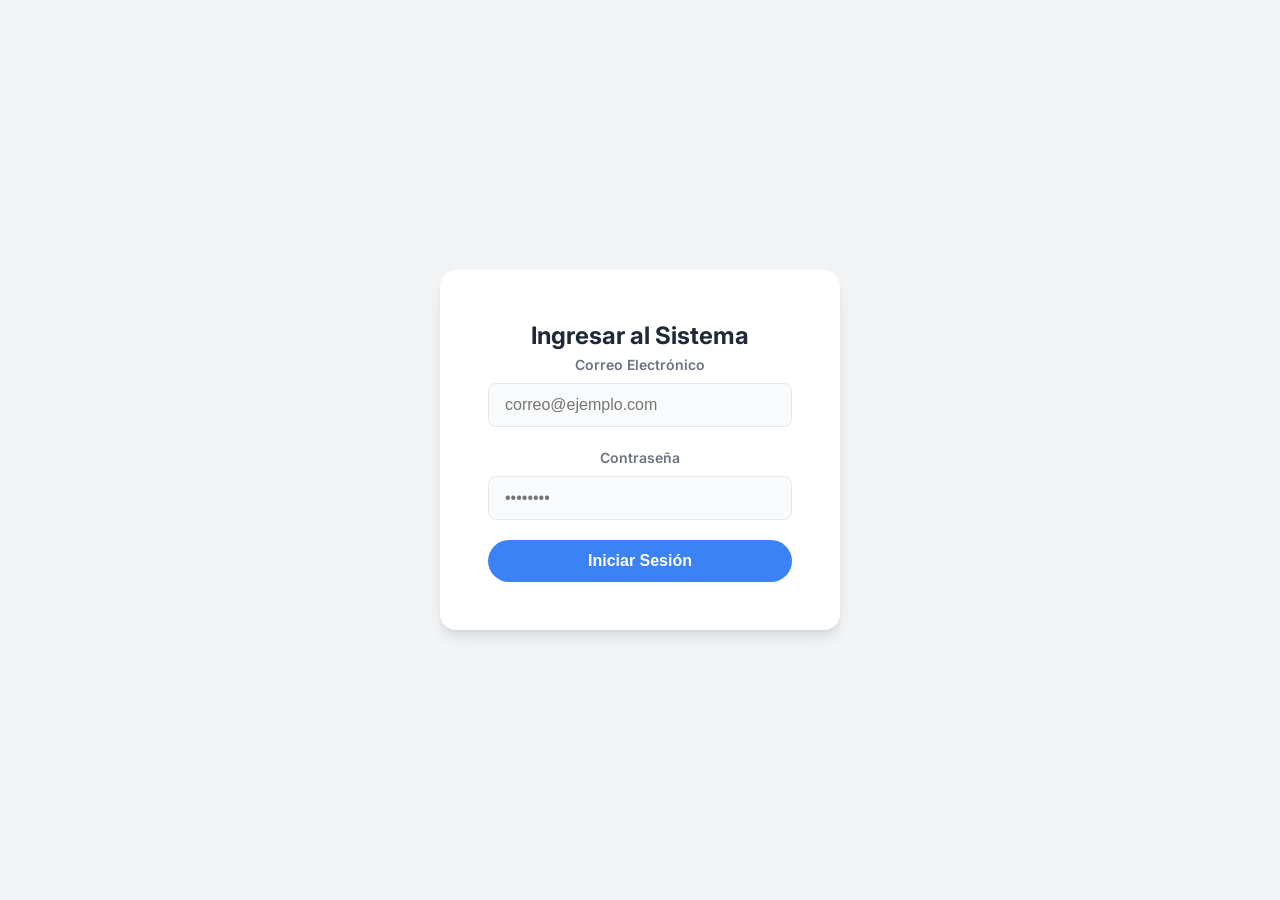
<file: crm-swing-app/target/classes/public/index.html>
<!DOCTYPE html>
<html lang="es">
<head>
    <meta charset="UTF-8">
    <meta name="viewport" content="width=device-width, initial-scale=1.0">
    <title>CRM Flota - Web</title>
    <link rel="stylesheet" href="styles.css">
    <link href="https://fonts.googleapis.com/css2?family=Inter:wght@400;600;800&display=swap" rel="stylesheet">
</head>
<body data-theme="light">

    <!-- Pantalla de Login -->
    <div id="login-screen">
        <div class="login-card">
            <h2>Ingresar al Sistema</h2>
            <form id="login-form">
                <div class="form-group">
                    <label for="email">Correo Electrónico</label>
                    <input type="email" id="email" required placeholder="correo@ejemplo.com">
                    <div class="error-text" id="email-error">El correo es obligatorio</div>
                </div>
                <div class="form-group">
                    <label for="password">Contraseña</label>
                    <input type="password" id="password" required placeholder="••••••••">
                    <div class="error-text" id="password-error">La contraseña es obligatoria</div>
                </div>
                <div class="error-text" id="auth-error" style="margin-bottom: 1rem; text-align: center; font-weight: bold;"></div>
                <button type="submit" class="btn-primary" style="width:100%">Iniciar Sesión</button>
            </form>
        </div>
    </div>

    <!-- App Principal (Oculta hasta login) -->
    <div id="app" class="hidden">
        
        <!-- Barra Lateral -->
        <aside class="sidebar">
            <div class="sidebar-brand">CRM Flota</div>
            
            <button class="nav-item active" data-target="dashboard-view">
                <svg xmlns="http://www.w3.org/2000/svg" viewBox="0 0 24 24" fill="none" stroke="currentColor" stroke-width="2" stroke-linecap="round" stroke-linejoin="round"><path d="M3 9l9-7 9 7v11a2 2 0 0 1-2 2H5a2 2 0 0 1-2-2z"></path><polyline points="9 22 9 12 15 12 15 22"></polyline></svg>
                Dashboard
            </button>
            <button class="nav-item" data-target="conductores-view">
                <svg xmlns="http://www.w3.org/2000/svg" viewBox="0 0 24 24" fill="none" stroke="currentColor" stroke-width="2" stroke-linecap="round" stroke-linejoin="round"><path d="M17 21v-2a4 4 0 0 0-4-4H5a4 4 0 0 0-4 4v2"></path><circle cx="9" cy="7" r="4"></circle><path d="M23 21v-2a4 4 0 0 0-3-3.87"></path><path d="M16 3.13a4 4 0 0 1 0 7.75"></path></svg>
                Conductores
            </button>
            <button class="nav-item" data-target="vehiculos-view">
                <svg xmlns="http://www.w3.org/2000/svg" viewBox="0 0 24 24" fill="none" stroke="currentColor" stroke-width="2" stroke-linecap="round" stroke-linejoin="round"><path d="M14 16H9m10 0h3v-3.15a1 1 0 0 0-.84-.99L16 11l-2.7-3.6a2 2 0 0 0-1.6-.8H5a2 2 0 0 0-2 2v7.55a1 1 0 0 0 .84.99L5 16"></path><circle cx="7" cy="16" r="2"></circle><circle cx="16" cy="16" r="2"></circle></svg>
                Vehículos
            </button>
            <button class="nav-item" data-target="asignaciones-view">
                <svg xmlns="http://www.w3.org/2000/svg" viewBox="0 0 24 24" fill="none" stroke="currentColor" stroke-width="2" stroke-linecap="round" stroke-linejoin="round"><path d="M16 4h2a2 2 0 0 1 2 2v14a2 2 0 0 1-2 2H6a2 2 0 0 1-2-2V6a2 2 0 0 1 2-2h2"></path><rect x="8" y="2" width="8" height="4" rx="1" ry="1"></rect></svg>
                Asignaciones
            </button>
            <button class="nav-item" data-target="mantenimientos-view">
                <svg xmlns="http://www.w3.org/2000/svg" viewBox="0 0 24 24" fill="none" stroke="currentColor" stroke-width="2" stroke-linecap="round" stroke-linejoin="round"><path d="M14.7 6.3a1 1 0 0 0 0 1.4l1.6 1.6a1 1 0 0 0 1.4 0l3.77-3.77a6 6 0 0 1-7.94 7.94l-6.91 6.91a2.12 2.12 0 0 1-3-3l6.91-6.91a6 6 0 0 1 7.94-7.94l-3.76 3.76z"></path></svg>
                Mantenimientos
            </button>
            <button class="nav-item" data-target="usuarios-view">
                <svg xmlns="http://www.w3.org/2000/svg" viewBox="0 0 24 24" fill="none" stroke="currentColor" stroke-width="2" stroke-linecap="round" stroke-linejoin="round"><path d="M17 21v-2a4 4 0 0 0-4-4H5a4 4 0 0 0-4 4v2"></path><circle cx="9" cy="7" r="4"></circle></svg>
                Usuarios
            </button>
        </aside>

        <!-- Wrapper Principal -->
        <div class="main-wrapper">
            
            <!-- Barra Superior (Header) -->
            <header class="topbar">
                <div class="search-container">
                    <svg class="search-icon" xmlns="http://www.w3.org/2000/svg" viewBox="0 0 24 24" fill="none" stroke="currentColor" stroke-width="2"><circle cx="11" cy="11" r="8"></circle><line x1="21" y1="21" x2="16.65" y2="16.65"></line></svg>
                    <input type="text" id="global-search" class="search-input" placeholder="Buscar conductores, vehículos, usuarios..." autocomplete="off">
                    <div id="search-results" class="search-results"></div>
                </div>
                
                <div class="topbar-actions">
                    <button class="theme-toggle" id="theme-toggle" title="Cambiar Tema">
                        <svg id="moon-icon" xmlns="http://www.w3.org/2000/svg" width="24" height="24" viewBox="0 0 24 24" fill="none" stroke="currentColor" stroke-width="2" stroke-linecap="round" stroke-linejoin="round"><path d="M21 12.79A9 9 0 1 1 11.21 3 7 7 0 0 0 21 12.79z"></path></svg>
                        <svg id="sun-icon" class="hidden" xmlns="http://www.w3.org/2000/svg" width="24" height="24" viewBox="0 0 24 24" fill="none" stroke="currentColor" stroke-width="2" stroke-linecap="round" stroke-linejoin="round"><circle cx="12" cy="12" r="5"></circle><line x1="12" y1="1" x2="12" y2="3"></line><line x1="12" y1="21" x2="12" y2="23"></line><line x1="4.22" y1="4.22" x2="5.64" y2="5.64"></line><line x1="18.36" y1="18.36" x2="19.78" y2="19.78"></line><line x1="1" y1="12" x2="3" y2="12"></line><line x1="21" y1="12" x2="23" y2="12"></line><line x1="4.22" y1="19.78" x2="5.64" y2="18.36"></line><line x1="18.36" y1="5.64" x2="19.78" y2="4.22"></line></svg>
                    </button>
                    
                    <div class="user-menu-container">
                        <button class="user-profile-btn" id="user-menu-btn">
                            <span id="topbar-username">Usuario</span>
                            <div class="user-avatar" id="topbar-avatar">U</div>
                        </button>
                        <div class="user-dropdown" id="user-dropdown">
                            <button class="dropdown-item" id="btn-mi-perfil">Mi Perfil</button>
                            <button class="dropdown-item text-danger" id="logout-btn">Cerrar Sesión</button>
                        </div>
                    </div>
                </div>
            </header>

            <!-- Contenido Dinámico -->
            <main class="main-content">
                
                <!-- Vistas -->
                <div id="dashboard-view" class="view">
                    <header class="header">
                        <h1 id="view-title">Dashboard</h1>
                    </header>
                    <div class="stats-grid">
                        <div class="stat-card">
                            <div class="stat-title">Asignaciones Activas</div>
                            <div class="stat-value" id="stat-asignaciones">0</div>
                        </div>
                        <div class="stat-card">
                            <div class="stat-title">Costos Mantenimiento</div>
                            <div class="stat-value" id="stat-costos">$0.00</div>
                        </div>
                    </div>
                </div>

                <div id="conductores-view" class="view hidden">
                    <header class="header">
                        <h1>Conductores</h1>
                        <button class="btn-primary" onclick="openModal('conductor')">Nuevo Conductor</button>
                    </header>
                    <div class="card">
                        <div class="table-container">
                            <table>
                                <thead>
                                    <tr>
                                        <th>ID</th>
                                        <th>Nombre</th>
                                        <th>Cédula</th>
                                        <th>Teléfono</th>
                                        <th>Licencia</th>
                                        <th>Estado</th>
                                    </tr>
                                </thead>
                                <tbody id="tabla-conductores"></tbody>
                            </table>
                        </div>
                    </div>
                </div>

                <div id="vehiculos-view" class="view hidden">
                    <header class="header">
                        <h1>Vehículos</h1>
                        <button class="btn-primary" onclick="openModal('vehiculo')">Nuevo Vehículo</button>
                    </header>
                    <div class="card">
                        <div class="table-container">
                            <table>
                                <thead>
                                    <tr>
                                        <th>Placa</th>
                                        <th>Marca</th>
                                        <th>Modelo</th>
                                        <th>Tipo</th>
                                        <th>Estado</th>
                                    </tr>
                                </thead>
                                <tbody id="tabla-vehiculos"></tbody>
                            </table>
                        </div>
                    </div>
                </div>

                <div id="asignaciones-view" class="view hidden">
                    <header class="header">
                        <h1>Asignaciones</h1>
                        <button class="btn-primary" onclick="openModal('asignacion')">Nueva Asignación</button>
                    </header>
                    <div class="card">
                        <div class="table-container">
                            <table>
                                <thead>
                                    <tr>
                                        <th>ID</th>
                                        <th>Conductor</th>
                                        <th>Vehículo</th>
                                        <th>Fecha Asignación</th>
                                        <th>Estado</th>
                                    </tr>
                                </thead>
                                <tbody id="tabla-asignaciones"></tbody>
                            </table>
                        </div>
                    </div>
                </div>

                <div id="mantenimientos-view" class="view hidden">
                    <header class="header">
                        <h1>Mantenimientos</h1>
                        <button class="btn-primary" onclick="openModal('mantenimiento')">Nuevo Mantenimiento</button>
                    </header>
                    <div class="card">
                        <div class="table-container">
                            <table>
                                <thead>
                                    <tr>
                                        <th>ID</th>
                                        <th>Vehículo</th>
                                        <th>Tipo</th>
                                        <th>Costo</th>
                                        <th>Estado</th>
                                    </tr>
                                </thead>
                                <tbody id="tabla-mantenimientos"></tbody>
                            </table>
                        </div>
                    </div>
                </div>

                <div id="usuarios-view" class="view hidden">
                    <header class="header">
                        <h1>Usuarios del Sistema</h1>
                        <button class="btn-primary" onclick="openModal('usuario')">Nuevo Usuario</button>
                    </header>
                    <div class="user-grid" id="grid-usuarios">
                        <!-- Tarjetas inyectadas por JS -->
                    </div>
                </div>

                <div id="perfil-view" class="view hidden">
                    <header class="header">
                        <h1>Mi Perfil</h1>
                    </header>
                    <div class="card" style="max-width: 600px;">
                        <form id="perfil-form">
                            <div class="form-group">
                                <label>Nombre</label>
                                <input type="text" id="perfil-nombre" required>
                            </div>
                            <div class="form-group">
                                <label>Correo Electrónico</label>
                                <input type="email" id="perfil-email" required>
                            </div>
                            <hr style="margin: 2rem 0; border: none; border-top: 1px solid var(--border-color);">
                            <h3>Cambiar Contraseña</h3>
                            <p style="font-size: 0.875rem; color: var(--text-muted); margin-bottom: 1rem;">Deje los campos en blanco si no desea cambiar su contraseña.</p>
                            
                            <div class="form-group">
                                <label>Nueva Contraseña</label>
                                <input type="password" id="perfil-pass1">
                            </div>
                            <div class="form-group">
                                <label>Confirmar Contraseña</label>
                                <input type="password" id="perfil-pass2">
                                <div class="error-text" id="perfil-pass-error">Las contraseñas no coinciden</div>
                            </div>
                            <button type="submit" class="btn-primary">Guardar Cambios</button>
                        </form>
                    </div>
                </div>

            </main>
        </div>
    </div>

    <!-- Modal CRUD Genérico -->
    <div class="modal-overlay" id="crud-modal">
        <div class="modal">
            <div class="modal-header">
                <h2 id="modal-title">Detalle</h2>
                <button class="close-modal" onclick="closeModal()">&times;</button>
            </div>
            <div class="modal-body">
                <form id="crud-form">
                    <div id="modal-form-content"></div>
                </form>
            </div>
            <div class="modal-footer">
                <button class="btn-danger hidden" id="modal-btn-delete" type="button">Eliminar</button>
                <button class="btn-secondary" id="modal-btn-edit" type="button">Editar</button>
                <button class="btn-primary hidden" id="modal-btn-save" type="button" onclick="submitCrudForm()">Guardar</button>
            </div>
        </div>
    </div>

    <!-- Toast Container -->
    <div id="toast-container" class="toast-container"></div>

    <script src="app.js"></script>
</body>
</html>
</file>
<file: crm-swing-app/target/classes/public/styles.css>
:root {
  /* LIGHT THEME VARIABLES */
  --bg-color: #f3f4f6; /* Gray 100 */
  --surface-color: #ffffff;
  --surface-hover: #f9fafb;
  --primary-color: #3b82f6; /* Blue 500 */
  --primary-hover: #2563eb; /* Blue 600 */
  --text-main: #1f2937; /* Gray 800 */
  --text-muted: #6b7280; /* Gray 500 */
  --border-color: #e5e7eb; /* Gray 200 */
  --danger-color: #ef4444; /* Red 500 */
  --success-color: #10b981; /* Emerald 500 */
  --input-bg: #f9fafb;
  
  --shadow-sm: 0 1px 2px 0 rgba(0, 0, 0, 0.05);
  --shadow-md: 0 4px 6px -1px rgba(0, 0, 0, 0.1), 0 2px 4px -1px rgba(0, 0, 0, 0.06);
  --shadow-lg: 0 10px 15px -3px rgba(0, 0, 0, 0.1), 0 4px 6px -2px rgba(0, 0, 0, 0.05);
  
  --radius-md: 0.5rem;
  --radius-lg: 1rem;
  --radius-full: 9999px;
}

[data-theme="dark"] {
  /* DARK THEME VARIABLES */
  --bg-color: #0f172a; /* Slate 900 */
  --surface-color: #1e293b; /* Slate 800 */
  --surface-hover: #334155; /* Slate 700 */
  --primary-color: #60a5fa; /* Blue 400 */
  --primary-hover: #93c5fd; /* Blue 300 */
  --text-main: #f8fafc; /* Slate 50 */
  --text-muted: #94a3b8; /* Slate 400 */
  --border-color: #334155; /* Slate 700 */
  --input-bg: #0f172a;
}

* {
  box-sizing: border-box;
  margin: 0;
  padding: 0;
}

body {
  font-family: 'Inter', -apple-system, BlinkMacSystemFont, "Segoe UI", Roboto, Helvetica, Arial, sans-serif;
  background-color: var(--bg-color);
  color: var(--text-main);
  line-height: 1.5;
  height: 100vh;
  display: flex;
  overflow: hidden;
  transition: background-color 0.3s, color 0.3s;
}

/* App Layout */
#app {
  display: flex;
  width: 100%;
  height: 100%;
}

/* Sidebar */
.sidebar {
  width: 260px;
  background: var(--surface-color);
  border-right: 1px solid var(--border-color);
  display: flex;
  flex-direction: column;
  padding: 1.5rem;
  transition: background-color 0.3s, border-color 0.3s;
}

.sidebar-brand {
  font-size: 1.5rem;
  font-weight: 800;
  margin-bottom: 2rem;
  color: var(--primary-color);
  text-align: center;
}

.nav-item {
  display: flex;
  align-items: center;
  padding: 1rem 1.25rem;
  margin-bottom: 0.5rem;
  border-radius: var(--radius-md);
  color: var(--text-muted);
  text-decoration: none;
  font-weight: 600;
  cursor: pointer;
  transition: all 0.2s;
  border: none;
  background: transparent;
  width: 100%;
  text-align: left;
  font-size: 1rem;
}

.nav-item svg {
  margin-right: 1rem;
  width: 20px;
  height: 20px;
}

.nav-item:hover {
  background-color: var(--surface-hover);
  color: var(--text-main);
}

.nav-item.active {
  background-color: rgba(59, 130, 246, 0.1);
  color: var(--primary-color);
}

/* Main Content Area */
.main-wrapper {
  flex: 1;
  display: flex;
  flex-direction: column;
  overflow: hidden;
}

/* Top Header */
.topbar {
  height: 70px;
  background: var(--surface-color);
  border-bottom: 1px solid var(--border-color);
  display: flex;
  align-items: center;
  justify-content: space-between;
  padding: 0 2rem;
  transition: background-color 0.3s, border-color 0.3s;
}

.search-container {
  position: relative;
  width: 300px;
}

.search-input {
  width: 100%;
  padding: 0.75rem 1rem 0.75rem 2.5rem;
  border: 1px solid var(--border-color);
  border-radius: var(--radius-full);
  background: var(--input-bg);
  color: var(--text-main);
  outline: none;
  transition: border-color 0.2s;
}

.search-input:focus {
  border-color: var(--primary-color);
}

.search-icon {
  position: absolute;
  left: 0.75rem;
  top: 50%;
  transform: translateY(-50%);
  color: var(--text-muted);
  width: 18px;
  height: 18px;
}

/* Search Dropdown */
.search-results {
  position: absolute;
  top: 100%;
  left: 0;
  right: 0;
  background: var(--surface-color);
  border: 1px solid var(--border-color);
  border-radius: var(--radius-md);
  margin-top: 0.5rem;
  box-shadow: var(--shadow-lg);
  max-height: 300px;
  overflow-y: auto;
  z-index: 50;
  display: none;
}

.search-result-item {
  padding: 0.75rem 1rem;
  border-bottom: 1px solid var(--border-color);
  cursor: pointer;
}
.search-result-item:hover {
  background: var(--surface-hover);
}
.search-result-title {
  font-weight: 600;
  color: var(--text-main);
}
.search-result-subtitle {
  font-size: 0.8rem;
  color: var(--text-muted);
}
.search-result-type {
  font-size: 0.7rem;
  background: var(--primary-color);
  color: white;
  padding: 2px 6px;
  border-radius: 4px;
  float: right;
}

/* Topbar Actions */
.topbar-actions {
  display: flex;
  align-items: center;
  gap: 1.5rem;
}

.theme-toggle {
  background: transparent;
  border: none;
  color: var(--text-muted);
  cursor: pointer;
  display: flex;
  align-items: center;
}
.theme-toggle:hover { color: var(--text-main); }

/* User Dropdown */
.user-menu-container {
  position: relative;
}

.user-profile-btn {
  display: flex;
  align-items: center;
  gap: 0.5rem;
  background: transparent;
  border: none;
  cursor: pointer;
  color: var(--text-main);
  font-weight: 600;
}

.user-avatar {
  width: 35px;
  height: 35px;
  border-radius: 50%;
  background: var(--primary-color);
  color: white;
  display: flex;
  align-items: center;
  justify-content: center;
  font-weight: bold;
}

.user-dropdown {
  position: absolute;
  right: 0;
  top: 100%;
  background: var(--surface-color);
  border: 1px solid var(--border-color);
  border-radius: var(--radius-md);
  box-shadow: var(--shadow-lg);
  margin-top: 0.5rem;
  min-width: 150px;
  display: none;
  z-index: 50;
  overflow: hidden;
}

.user-dropdown.show {
  display: block;
}

.dropdown-item {
  display: block;
  width: 100%;
  padding: 0.75rem 1rem;
  text-align: left;
  background: transparent;
  border: none;
  border-bottom: 1px solid var(--border-color);
  cursor: pointer;
  color: var(--text-main);
  transition: background 0.2s;
}
.dropdown-item:last-child { border-bottom: none; }
.dropdown-item:hover { background: var(--surface-hover); }
.dropdown-item.text-danger { color: var(--danger-color); }

/* Main Content Views */
.main-content {
  flex: 1;
  padding: 2rem;
  overflow-y: auto;
  background-color: var(--bg-color);
  transition: background-color 0.3s;
}

.header {
  display: flex;
  justify-content: space-between;
  align-items: center;
  margin-bottom: 2rem;
}

.header h1 {
  font-size: 1.875rem;
  font-weight: 800;
}

/* Card */
.card {
  background: var(--surface-color);
  border-radius: var(--radius-lg);
  box-shadow: var(--shadow-sm);
  border: 1px solid var(--border-color);
  padding: 1.5rem;
  margin-bottom: 2rem;
  transition: background-color 0.3s, border-color 0.3s;
}

/* Table */
.table-container { overflow-x: auto; }
table { width: 100%; border-collapse: collapse; }
th {
  text-align: left;
  padding: 1rem;
  font-weight: 600;
  color: var(--text-muted);
  border-bottom: 1px solid var(--border-color);
  background: var(--surface-hover);
}
td {
  padding: 1.25rem 1rem;
  border-bottom: 1px solid var(--border-color);
  color: var(--text-main);
  cursor: pointer;
}
tr:hover td { background-color: var(--surface-hover); }

/* Grid Cards (Usuarios) */
.user-grid {
  display: grid;
  grid-template-columns: repeat(auto-fill, minmax(280px, 1fr));
  gap: 1.5rem;
}

.user-card {
  background: var(--surface-color);
  border: 1px solid var(--border-color);
  border-radius: var(--radius-lg);
  padding: 1.5rem;
  display: flex;
  flex-direction: column;
  align-items: center;
  box-shadow: var(--shadow-sm);
  transition: transform 0.2s, box-shadow 0.2s;
  cursor: pointer;
}
.user-card:hover {
  transform: translateY(-5px);
  box-shadow: var(--shadow-md);
}
.user-card-avatar {
  width: 60px; height: 60px;
  border-radius: 50%;
  background: var(--primary-color);
  color: white;
  display: flex; align-items: center; justify-content: center;
  font-size: 1.5rem; font-weight: bold;
  margin-bottom: 1rem;
}
.user-card-name { font-weight: 800; font-size: 1.1rem; color: var(--text-main); margin-bottom: 0.25rem;}
.user-card-email { font-size: 0.875rem; color: var(--text-muted); margin-bottom: 1rem; }
.user-card-status {
  padding: 0.25rem 0.75rem;
  border-radius: var(--radius-full);
  font-size: 0.75rem; font-weight: 600;
}
.status-active { background: rgba(16, 185, 129, 0.1); color: var(--success-color); }
.status-inactive { background: rgba(239, 68, 68, 0.1); color: var(--danger-color); }

/* Modal Styles */
.modal-overlay {
  position: fixed;
  top: 0; left: 0; right: 0; bottom: 0;
  background: rgba(0, 0, 0, 0.5);
  display: flex;
  align-items: center;
  justify-content: center;
  z-index: 1000;
  opacity: 0; pointer-events: none;
  transition: opacity 0.3s ease;
}
.modal-overlay.show { opacity: 1; pointer-events: auto; }

.modal {
  background: var(--surface-color);
  width: 100%; max-width: 500px;
  border-radius: var(--radius-lg);
  box-shadow: var(--shadow-lg);
  transform: translateY(20px);
  transition: transform 0.3s ease;
  display: flex; flex-direction: column;
  max-height: 90vh;
}
.modal-overlay.show .modal { transform: translateY(0); }

.modal-header {
  padding: 1.5rem;
  border-bottom: 1px solid var(--border-color);
  display: flex; justify-content: space-between; align-items: center;
}
.modal-header h2 { font-size: 1.25rem; font-weight: 800; color: var(--text-main); }
.close-modal { background: none; border: none; font-size: 1.5rem; color: var(--text-muted); cursor: pointer; }

.modal-body {
  padding: 1.5rem;
  overflow-y: auto;
}

.modal-footer {
  padding: 1.5rem;
  border-top: 1px solid var(--border-color);
  display: flex; justify-content: flex-end; gap: 1rem;
}

/* Forms in Modal */
.form-group { margin-bottom: 1.25rem; }
.form-group label { display: block; font-size: 0.875rem; font-weight: 600; color: var(--text-muted); margin-bottom: 0.5rem; }
.form-group input, .form-group select, .form-group textarea {
  width: 100%; padding: 0.75rem 1rem;
  border: 1px solid var(--border-color);
  border-radius: var(--radius-md);
  font-size: 1rem; background-color: var(--input-bg); color: var(--text-main);
  transition: all 0.2s ease;
}
.form-group input:focus, .form-group select:focus {
  outline: none; border-color: var(--primary-color);
}
.form-group input:disabled, .form-group select:disabled {
  opacity: 0.7; background-color: var(--bg-color); cursor: not-allowed;
}

/* Buttons */
.btn-primary {
  background: var(--primary-color); color: white; border: none;
  padding: 0.75rem 1.5rem; font-size: 1rem; font-weight: 600;
  border-radius: var(--radius-full); cursor: pointer; transition: all 0.2s ease;
}
.btn-primary:hover { background: var(--primary-hover); transform: translateY(-1px); }

.btn-secondary {
  background: var(--surface-hover); color: var(--text-main); border: 1px solid var(--border-color);
  padding: 0.75rem 1.5rem; font-size: 1rem; font-weight: 600;
  border-radius: var(--radius-full); cursor: pointer; transition: all 0.2s ease;
}
.btn-secondary:hover { background: var(--border-color); }

.btn-danger {
  background: var(--danger-color); color: white; border: none;
  padding: 0.75rem 1.5rem; font-size: 1rem; font-weight: 600;
  border-radius: var(--radius-full); cursor: pointer; transition: all 0.2s ease;
}
.btn-danger:hover { opacity: 0.9; }

.hidden { display: none !important; }

/* Dashboard Stats */
.stats-grid {
  display: grid;
  grid-template-columns: repeat(auto-fit, minmax(250px, 1fr));
  gap: 1.5rem;
  margin-bottom: 2rem;
}

.stat-card {
  background: var(--surface-color);
  padding: 1.5rem;
  border-radius: var(--radius-lg);
  box-shadow: var(--shadow-sm);
  border: 1px solid var(--border-color);
}

.stat-title {
  color: var(--text-muted);
  font-size: 0.875rem;
  font-weight: 600;
  margin-bottom: 0.5rem;
}

.stat-value {
  font-size: 2rem;
  font-weight: 800;
  color: var(--text-main);
}

/* Login Screen */
#login-screen {
  position: absolute;
  top: 0; left: 0; right: 0; bottom: 0;
  background: var(--bg-color);
  display: flex;
  justify-content: center;
  align-items: center;
  z-index: 100;
}

.login-card {
  background: var(--surface-color);
  padding: 3rem;
  border-radius: var(--radius-lg);
  box-shadow: var(--shadow-lg);
  width: 100%;
  max-width: 400px;
  text-align: center;
}
.error-text { color: var(--danger-color); font-size: 0.875rem; margin-top: 0.25rem; display: none; }

/* Toast Notifications */
.toast-container {
  position: fixed;
  bottom: 2rem;
  right: 2rem;
  display: flex;
  flex-direction: column;
  gap: 1rem;
  z-index: 2000;
  pointer-events: none;
}

.toast {
  background: var(--surface-color);
  color: var(--text-main);
  padding: 1rem 1.5rem;
  border-radius: var(--radius-md);
  box-shadow: var(--shadow-lg);
  display: flex;
  align-items: center;
  gap: 0.75rem;
  min-width: 250px;
  transform: translateX(120%);
  transition: transform 0.3s cubic-bezier(0.175, 0.885, 0.32, 1.275), opacity 0.3s;
  pointer-events: auto;
  border-left: 4px solid var(--primary-color);
}

.toast.show {
  transform: translateX(0);
}

.toast.success { border-left-color: var(--success-color); }
.toast.error { border-left-color: var(--danger-color); }

.toast-icon { font-size: 1.25rem; }
.toast.success .toast-icon { color: var(--success-color); }
.toast.error .toast-icon { color: var(--danger-color); }
</file>
